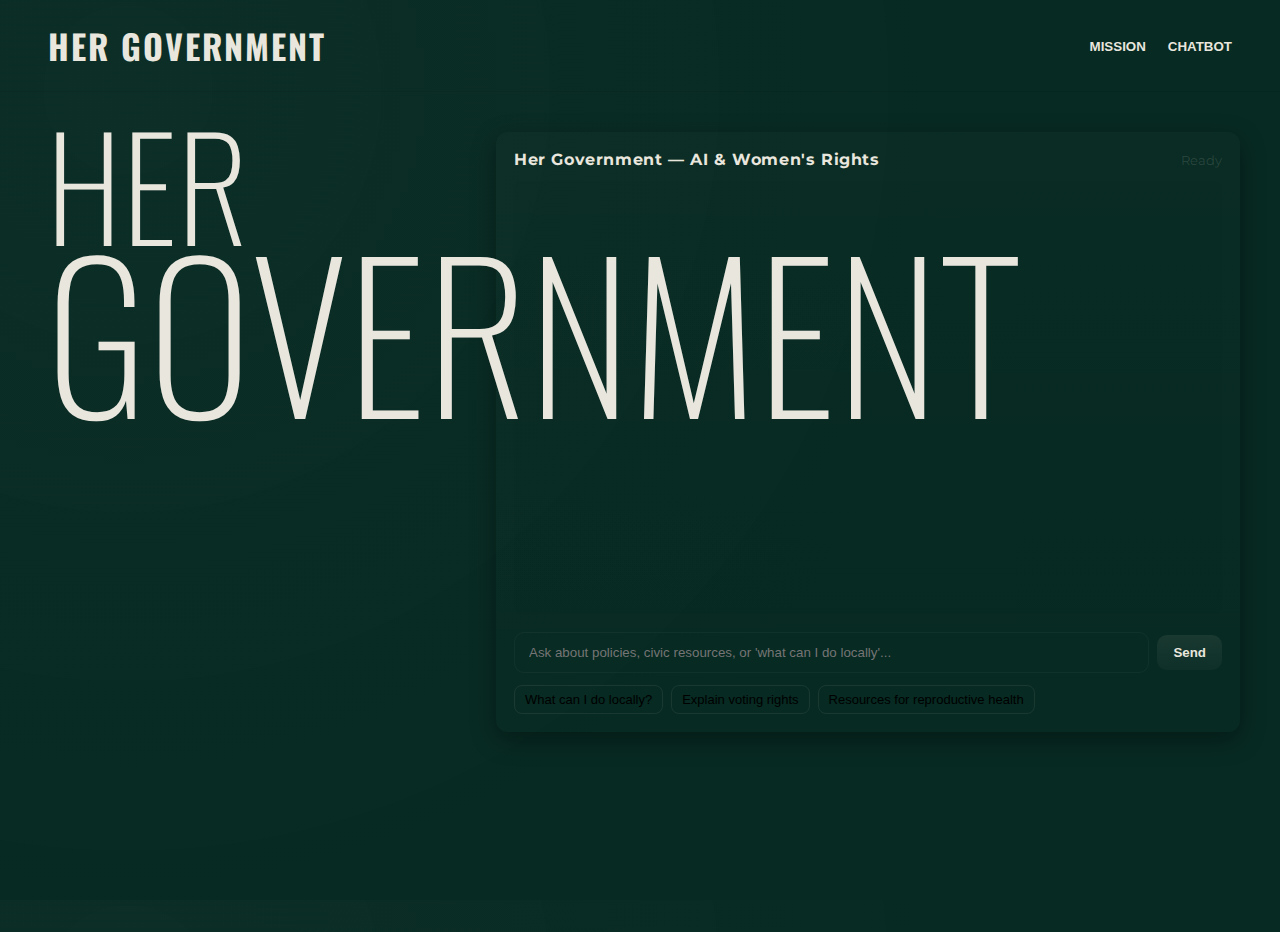
<file: index.html>
<!doctype html>
<html lang="en">
<head>
  <meta charset="utf-8" />
  <meta name="viewport" content="width=device-width,initial-scale=1" />
  <title>Her Government — Chatbot</title>

  <!-- Google fonts: Montserrat for nav + Oswald for tall headings -->
  <link href="https://fonts.googleapis.com/css2?family=Montserrat:wght@400;600;700&family=Oswald:wght@200;400;700&display=swap" rel="stylesheet">

  <link rel="stylesheet" href="style.css" />
</head>
<body>
  <nav class="topbar">
    <div class="brand">HER GOVERNMENT</div>
    <div class="navlinks">
      <button class="nav-btn">MISSION</button>
      <button class="nav-btn">CHATBOT</button>
    </div>
  </nav>

  <main class="main-wrap">
    <aside class="hero">
      <h1 class="hero-top">HER</h1>
      <h1 class="hero-bottom">GOVERNMENT</h1>
    </aside>

    <section class="chat-area" aria-live="polite">
      <div class="chat-header">
        <div class="title">Her Government — AI & Women's Rights</div>
        <div id="status" class="status">Ready</div>
      </div>

      <div id="messages" class="messages" role="log"></div>

      <div class="composer">
        <input id="input" type="text" placeholder="Ask about policies, civic resources, or 'what can I do locally'..." autocomplete="off"/>
        <button id="sendBtn" aria-label="Send message">Send</button>
      </div>

      <div class="quick-replies" id="quickReplies">
        <button class="quick">What can I do locally?</button>
        <button class="quick">Explain voting rights</button>
        <button class="quick">Resources for reproductive health</button>
      </div>
    </section>
  </main>

  <script src="script.js"></script>
</body>
</html>
</file>
<file: style.css>
/* Palette inspired by the provided image */
:root{
  --bg-dark: #072a22;    /* deep green */
  --accent-cream: #e9e6de;
  --muted: rgba(233,230,222,0.15);
  --user-bg: rgba(233,230,222,0.08);
  --bot-bg: rgba(233,230,222,0.12);
  --glass: rgba(255,255,255,0.03);
}

*{box-sizing:border-box;margin:0;padding:0}
html,body{height:100%}
body{
  font-family: 'Montserrat', sans-serif;
  background: radial-gradient(circle at 10% 10%, rgba(7,42,34,0.98) 0%, var(--bg-dark) 60%);
  color: var(--accent-cream);
  min-height:100vh;
}

/* Top nav */
.topbar{
  display:flex;
  justify-content:space-between;
  align-items:center;
  padding:20px 48px;
  border-bottom: 1px solid rgba(0,0,0,0.06);
}
.brand{
  font-weight:700;
  font-family: 'Oswald', sans-serif;
  font-size:34px;
  letter-spacing:2px;
  color:var(--accent-cream);
}
.navlinks .nav-btn{
  background: transparent;
  border: none;
  color: var(--accent-cream);
  font-weight:700;
  margin-left:18px;
  cursor:pointer;
}

/* layout */
.main-wrap{
  display:grid;
  grid-template-columns: 420px 1fr;
  gap: 36px;
  padding: 40px;
  align-items:start;
}

/* Left hero big text */
.hero{
  height: calc(100vh - 140px);
  display:flex;
  flex-direction:column;
  justify-content:flex-start;
  gap:6px;
  padding-left:6px;
}
.hero-top, .hero-bottom{
  font-family: 'Oswald', sans-serif;
  color: var(--accent-cream);
  line-height:0.82;
  margin:0;
  transform: translateY(-6px);
}
.hero-top{ font-size:140px; font-weight:200; }
.hero-bottom{ font-size:200px; font-weight:200; }

/* Chat area */
.chat-area{
  background: linear-gradient(180deg, rgba(255,255,255,0.01), rgba(255,255,255,0.00));
  border-radius:12px;
  padding:18px;
  min-height:600px;
  max-height: calc(100vh - 160px);
  display:flex;
  flex-direction:column;
  box-shadow: 0 8px 24px rgba(0,0,0,0.35);
}

.chat-header{
  display:flex;
  justify-content:space-between;
  align-items:center;
  margin-bottom:12px;
}
.chat-header .title{ font-weight:700; letter-spacing:0.6px }
.status{ font-size:13px; color:var(--muted) }

/* message list */
.messages{
  flex:1 1 auto;
  overflow:auto;
  padding:16px;
  display:flex;
  flex-direction:column;
  gap:12px;
  border-radius:8px;
  margin-bottom:12px;
  background: rgba(0,0,0,0.02);
}

/* single message */
.msg{
  max-width:80%;
  padding:12px 14px;
  border-radius:12px;
  font-size:15px;
  line-height:1.4;
  box-shadow: 0 2px 8px rgba(0,0,0,0.25);
}
.msg.user{
  align-self:flex-end;
  background: var(--user-bg);
  color: var(--accent-cream);
}
.msg.bot{
  align-self:flex-start;
  background: var(--bot-bg);
  color: var(--accent-cream);
}

/* composer */
.composer{
  display:flex;
  gap:8px;
  align-items:center;
  margin-top:6px;
}
.composer input{
  flex:1;
  padding:12px 14px;
  border-radius:10px;
  border:1px solid rgba(255,255,255,0.04);
  background: transparent;
  color:var(--accent-cream);
  outline:none;
}
.composer button{
  padding:10px 16px;
  border-radius:10px;
  border:none;
  cursor:pointer;
  background: linear-gradient(180deg, rgba(233,230,222,0.08), rgba(233,230,222,0.03));
  color:var(--accent-cream);
  font-weight:700;
}

/* quick reply buttons */
.quick-replies{
  display:flex;
  gap:8px;
  margin-top:12px;
}
.quick{
  background:transparent;
  border:1px solid rgba(233,230,222,0.08);
  padding:6px 10px;
  border-radius:8px;
  cursor:pointer;
  font-size:13px;
}

/* small responsive tweaks */
@media (max-width:900px){
  .main-wrap{ grid-template-columns: 1fr; padding:16px; }
  .hero{ display:none; }
  .topbar{ padding:12px; }
}
</file>
